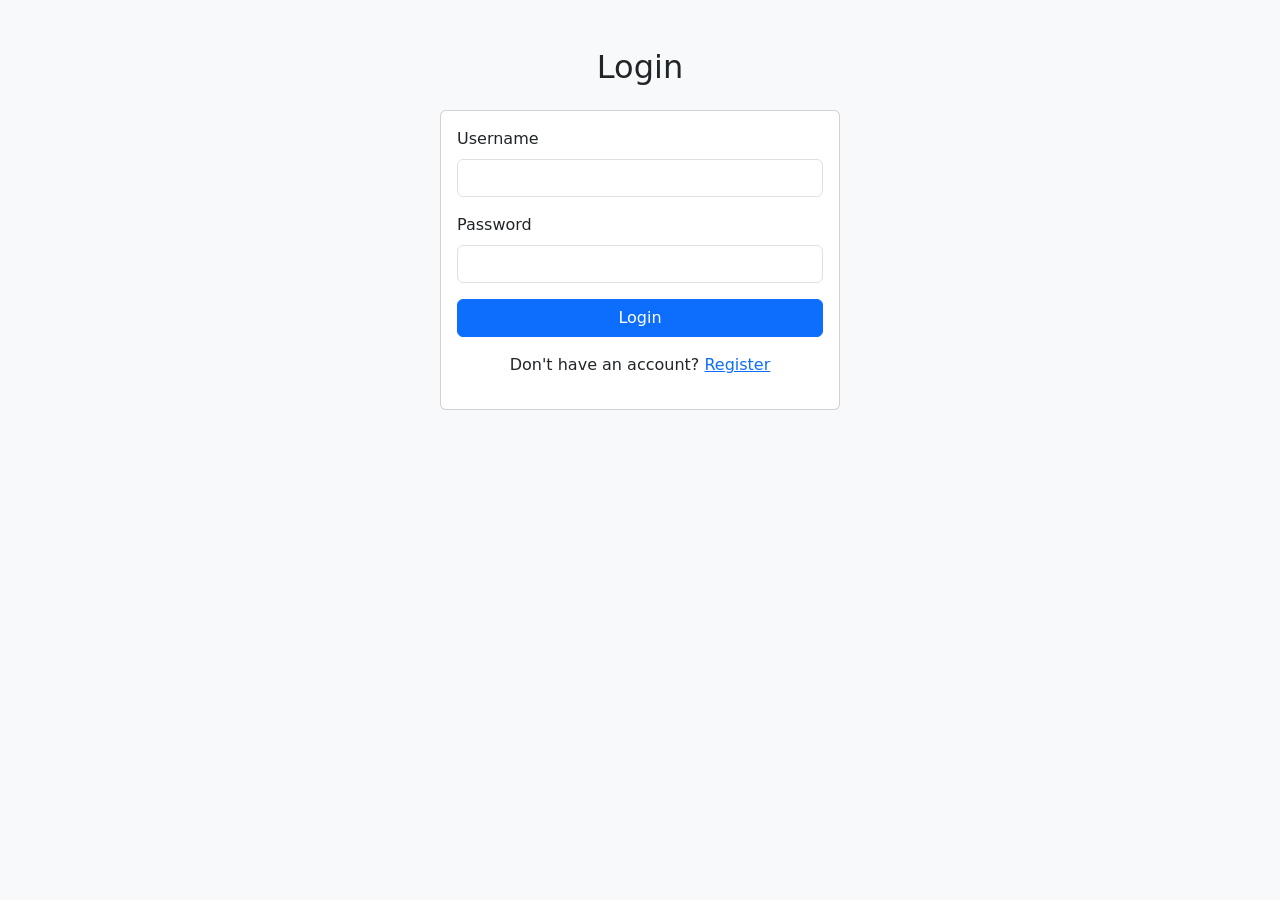
<file: src/main/resources/static/index.html>
<!DOCTYPE html>
<html lang="en">

<head>
    <meta charset="UTF-8" />
    <meta name="viewport" content="width=device-width, initial-scale=1.0" />
    <title>Login - Smart Expense Tracker</title>
    <link href="https://cdn.jsdelivr.net/npm/bootstrap@5.3.3/dist/css/bootstrap.min.css" rel="stylesheet" />
</head>

<body class="bg-light">
    <div class="container mt-5">
        <h2 class="text-center mb-4">Login</h2>
        <div class="card mx-auto" style="max-width: 400px;">
            <div class="card-body">
                <form id="loginForm">
                    <div class="mb-3">
                        <label for="username" class="form-label">Username</label>
                        <input type="text" id="username" class="form-control" required />
                    </div>
                    <div class="mb-3">
                        <label for="password" class="form-label">Password</label>
                        <input type="password" id="password" class="form-control" required />
                    </div>
                    <button type="submit" class="btn btn-primary w-100">Login</button>
                </form>
                <p class="mt-3 text-center">
                    Don't have an account? <a href="register.html">Register</a>
                </p>
            </div>
        </div>
    </div>
    <script type="module" src="js/auth.js"></script>
</body>

</html>
</file>
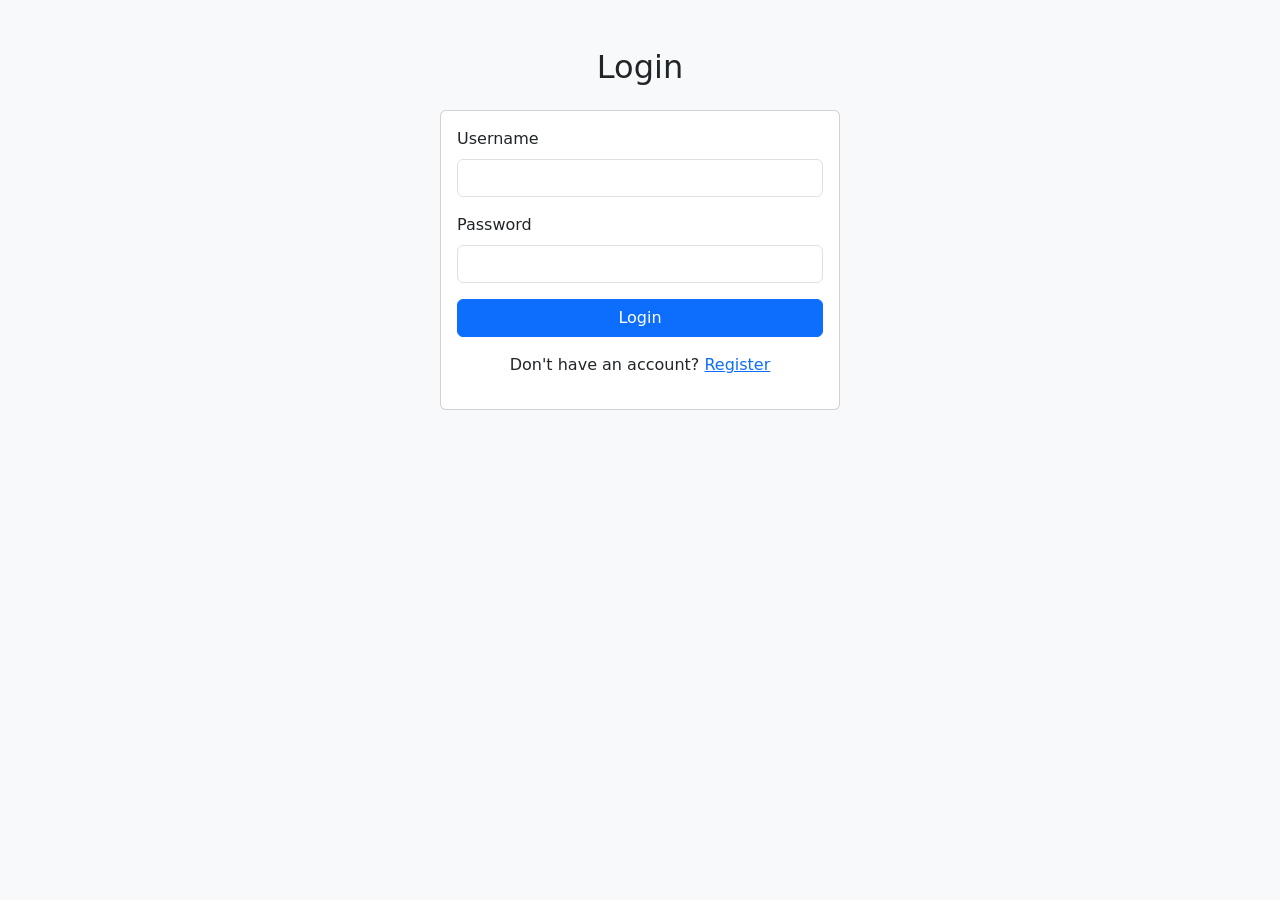
<file: src/main/resources/static/categories.html>
<!DOCTYPE html>
<html lang="en">

<head>
    <meta charset="UTF-8" />
    <title>Manage Categories - Smart Expense Tracker</title>
    <link href="https://cdn.jsdelivr.net/npm/bootstrap@5.3.3/dist/css/bootstrap.min.css" rel="stylesheet" />
</head>

<body>
    <nav class="navbar navbar-expand-lg navbar-dark bg-dark px-4 py-3">
        <a class="navbar-brand" href="dashboard.html">Smart Expense Tracker</a>
        <a href="dashboard.html" class="btn btn-secondary">Back to Main Page</a>
        <div class="d-flex align-items-center ms-auto gap-3">
            <span class="text-white">Welcome, <strong id="username">User</strong>!</span>
            <button id="logoutBtn" class="btn btn-outline-light">Logout</button>
        </div>
    </nav>

    <div class="container mt-4">
        <div class="d-flex justify-content-between align-items-center mb-3">
            <h2>Manage Categories</h2>
            <button class="btn btn-primary" data-bs-toggle="modal" data-bs-target="#categoryModal">+ New
                Category</button>
        </div>

        <ul id="categoryList" class="list-group"></ul>
    </div>

    <!-- Category Modal -->
    <div class="modal fade" id="categoryModal" tabindex="-1" aria-labelledby="categoryModalLabel" aria-hidden="true">
        <div class="modal-dialog">
            <form id="categoryForm" class="modal-content">
                <div class="modal-header">
                    <h5 class="modal-title" id="categoryModalLabel">Add Category</h5>
                    <button type="button" class="btn-close" data-bs-dismiss="modal"></button>
                </div>
                <div class="modal-body">
                    <input type="text" class="form-control mb-3" id="categoryName" placeholder="Category Name"
                        required />
                    <select class="form-select" id="categoryType" required>
                        <option value="">Select Type</option>
                        <option value="INCOME">Income</option>
                        <option value="EXPENSE">Expense</option>
                    </select>
                </div>
                <div class="modal-footer">
                    <button type="submit" class="btn btn-secondary">Create</button>
                </div>
            </form>
        </div>
    </div>

    <!-- Scripts -->
    <script type="module" src="js/category.js"></script>
    <script src="https://cdn.jsdelivr.net/npm/bootstrap@5.3.3/dist/js/bootstrap.bundle.min.js"></script>
</body>

</html>
</file>
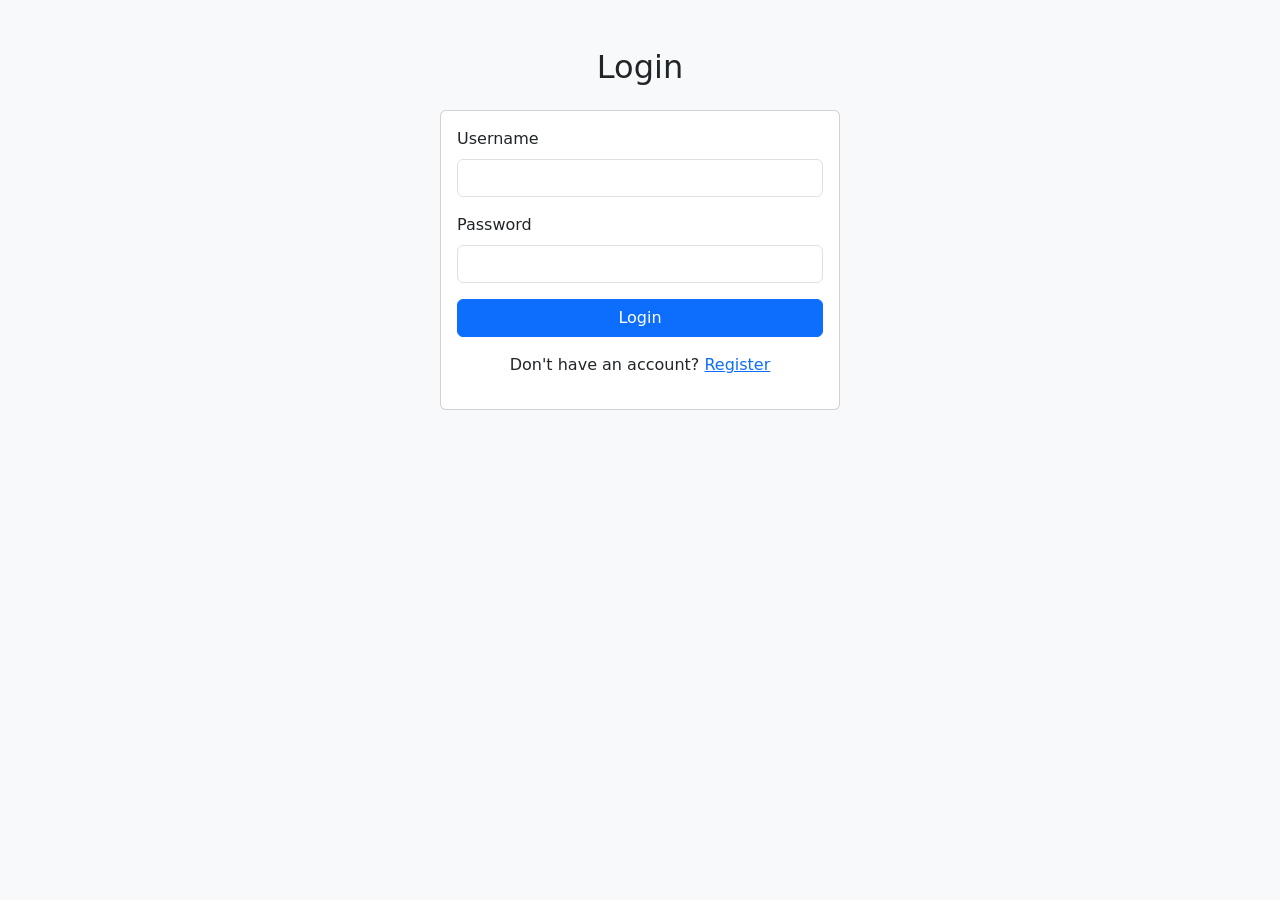
<file: src/main/resources/static/dashboard.html>
<!DOCTYPE html>
<html lang="en">

<head>
  <meta charset="UTF-8" />
  <title>Smart Expense Tracker Dashboard</title>
  <link href="https://cdn.jsdelivr.net/npm/bootstrap@5.3.3/dist/css/bootstrap.min.css" rel="stylesheet" />
  <link rel="stylesheet" href="css/style.css">
</head>

<body>
  <nav class="navbar navbar-expand-lg navbar-dark bg-dark px-4 py-3">
    <a class="navbar-brand" href="#">Smart Expense Tracker</a>
    <a href="categories.html" class="btn btn-secondary">Manage Categories</a>
    <div class="d-flex align-items-center ms-auto gap-3">
      <span class="text-white">Welcome, <strong id="username">User</strong>!</span>
      <button id="logoutBtn" class="btn btn-outline-light">Logout</button>
    </div>
  </nav>

  <div class=" container mt-4">

    <h2>Total Balance: <span id="totalBalance">$0</span></h4>
      <div class="row">
        <!-- Accounts Section -->
        <div class="col-md-6">
          <div class="my-4">
            <div class="d-flex justify-content-between align-items-center mb-3">
              <h4>Your Accounts</h4>
              <button class="btn btn-primary mb-2" data-bs-toggle="modal" data-bs-target="#accountModal">+ New
                Account</button>
            </div>
            <ul id="accountList" class="list-group"></ul>
          </div>
        </div>

        <!-- Transactions Section -->
        <div class="col-md-6">
          <div class="my-4">
            <div class="d-flex justify-content-between align-items-center mb-3">
              <h4>Recent Transactions</h4>
              <button class="btn btn-primary mb-2 ms-2" data-bs-toggle="modal" data-bs-target="#transactionModal">+ New
                Transaction</button>
            </div>
            <ul id="transactionList" class="list-group"></ul>
          </div>
        </div>

      </div>

      <!-- Add Account Modal -->
      <div class="modal fade" id="accountModal" tabindex="-1" aria-labelledby="accountModalLabel" aria-hidden="true">
        <div class="modal-dialog">
          <form id="accountForm" class="modal-content">
            <div class="modal-header">
              <h5 class="modal-title" id="accountModalLabel">Create Account</h5>
              <button type="button" class="btn-close" data-bs-dismiss="modal"></button>
            </div>
            <div class="modal-body">
              <input type="text" class="form-control mb-3" id="accountName" placeholder="Account Name" required>
              <input type="number" class="form-control" id="initialBalance" placeholder="Initial Balance" min="0"
                step="0.01">
            </div>
            <div class="modal-footer">
              <button type="submit" class="btn btn-secondary">Create</button>
            </div>
          </form>
        </div>
      </div>

      <!-- Add Transaction Modal -->
      <div class="modal fade" id="transactionModal" tabindex="-1" aria-labelledby="transactionModalLabel"
        aria-hidden="true">
        <div class="modal-dialog">
          <form id="transactionForm" class="modal-content">
            <div class="modal-header">
              <h5 class="modal-title" id="transactionModalLabel">Add Transaction</h5>
              <button type="button" class="btn-close" data-bs-dismiss="modal"></button>
            </div>
            <div class="modal-body">
              <select id="transactionType" class="form-select mb-3" required>
                <option value="">Select Type</option>
                <option value="EXPENSE">Expense</option>
                <option value="INCOME">Income</option>
              </select>

              <select id="transactionCategory" class="form-select mb-3" required disabled>
                <option value="">Select Category</option>
                <!-- categories filtered by type will be populated here -->
              </select>

              <select id="transactionAccount" class="form-select mb-3" required>
                <option value="">Select Account</option>
                <!-- dynamically fill accounts here -->
              </select>

              <input type="number" id="transactionAmount" class="form-control mb-3" placeholder="Amount" min="0"
                step="1" required />
              <input type="text" id="transactionDescription" class="form-control"
                placeholder="Description (optional)" />
            </div>
            <div class="modal-footer">
              <button type="submit" class="btn btn-secondary">Create</button>
            </div>
          </form>
        </div>
      </div>
      <!-- Audit History Modal -->
      <div class="modal fade" id="auditModal" tabindex="-1" aria-labelledby="auditModalLabel" aria-hidden="true">
        <div class="modal-dialog modal-lg">
          <div class="modal-content">
            <div class="modal-header">
              <h5 class="modal-title" id="auditModalLabel">Account History</h5>
              <button type="button" class="btn-close" data-bs-dismiss="modal" aria-label="Close"></button>
            </div>
            <div class="modal-body">
              <ul class="list-group" id="auditList">
                <!-- Audit entries will go here -->
              </ul>
            </div>
          </div>
        </div>
      </div>
      <!-- Add modals/forms later -->
  </div>
  <script type="module" src="js/dashboard.js"></script>
  <script type="module" src="js/account.js"></script>
  <script type="module" src="js/transaction.js"></script>
  <script src="https://cdn.jsdelivr.net/npm/bootstrap@5.3.3/dist/js/bootstrap.bundle.min.js"></script>

</body>

</html>
</file>
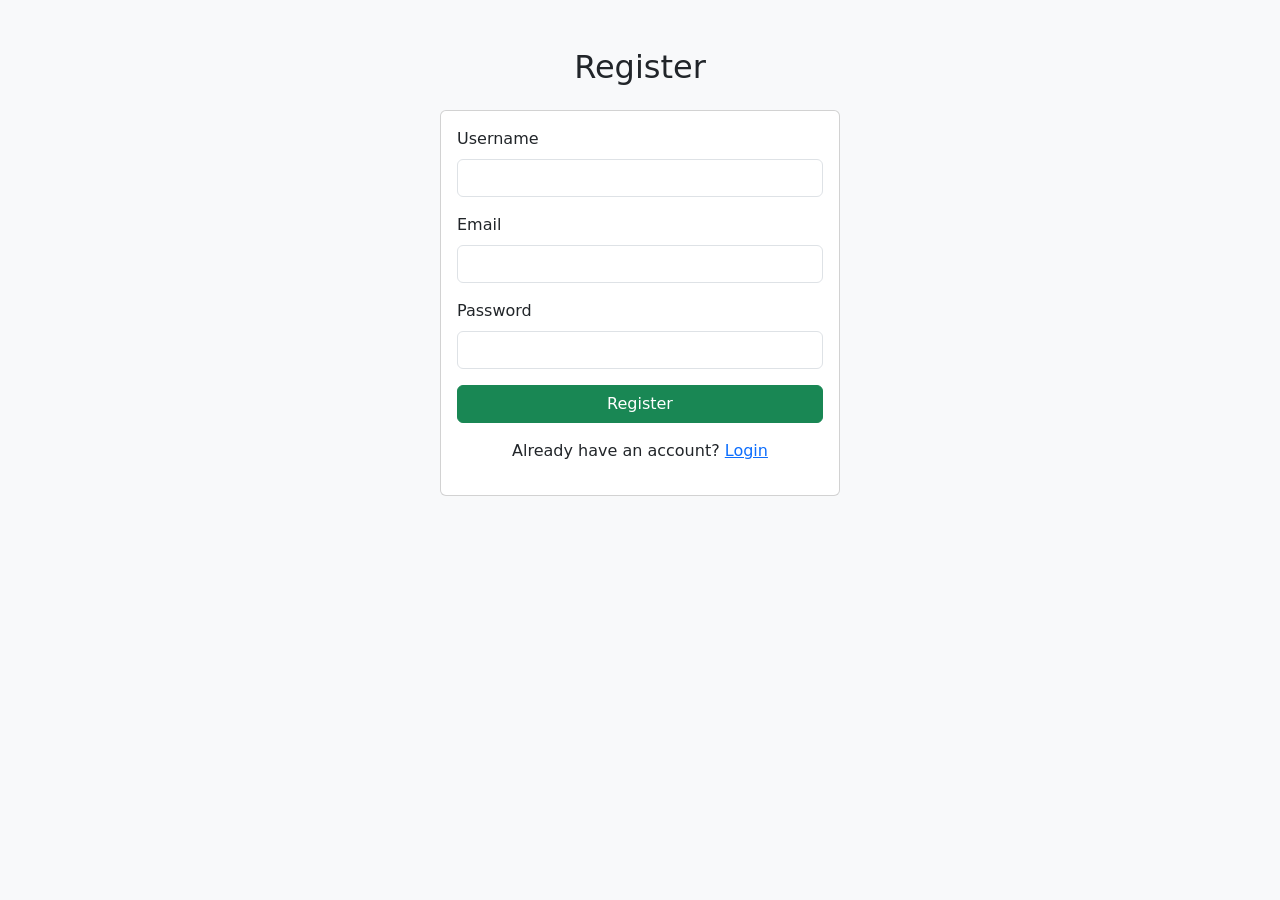
<file: src/main/resources/static/register.html>
<!DOCTYPE html>
<html lang="en">

<head>
  <meta charset="UTF-8" />
  <title>Register - Smart Expense Tracker</title>
  <link href="https://cdn.jsdelivr.net/npm/bootstrap@5.3.3/dist/css/bootstrap.min.css" rel="stylesheet" />
</head>

<body class="bg-light">
  <div class="container mt-5">
    <h2 class="text-center mb-4">Register</h2>
    <div class="card mx-auto" style="max-width: 400px;">
      <div class="card-body">
        <form id="registerForm">
          <div class="mb-3">
            <label for="username" class="form-label">Username</label>
            <input type="text" id="username" class="form-control" required />
          </div>
          <div class="mb-3">
            <label for="email" class="form-label">Email</label>
            <input type="email" id="email" class="form-control" required />
          </div>
          <div class="mb-3">
            <label for="password" class="form-label">Password</label>
            <input type="password" id="password" class="form-control" required />
          </div>
          <button type="submit" class="btn btn-success w-100">Register</button>
        </form>
        <p class="mt-3 text-center">
          Already have an account? <a href="index.html">Login</a>
        </p>
      </div>
    </div>
  </div>

  <script type="module" src="js/auth.js"></script>
</body>

</html>
</file>
<file: src/main/resources/static/css/style.css>
.transaction-info {
    max-width: 70%; /* Limit the width of the info text */
    overflow: hidden; /* Hide overflow text */
    text-overflow: ellipsis; /* Add ellipsis for overflow text */
    white-space: nowrap; /* Prevent text wrapping */
}

.btn-group {
    display: flex;
    gap: 0.5rem; /* Add spacing between buttons */
}
</file>
